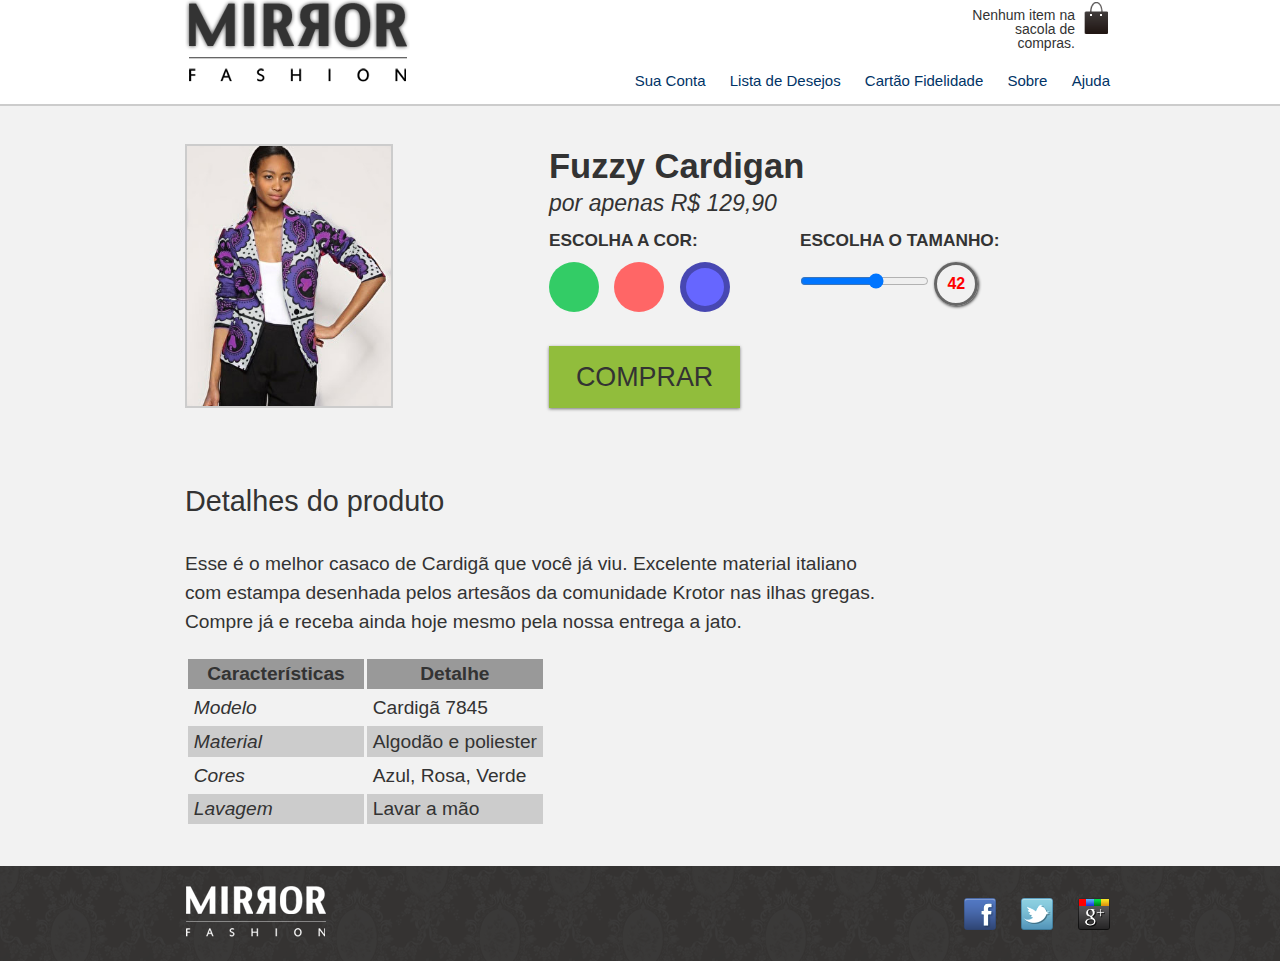
<file: produto.html>
<!DOCTYPE html>
<html>

<head>
    <meta charset="UTF-8">
    <title>Mirror Fashion</title>
    <link rel="stylesheet" href="css/bootstrap.css">
    <link rel="stylesheet" href="css/reset.css">
    <link rel="stylesheet" href="css/estilos.css">
    <link rel="stylesheet" href="css/produto.css">
</head>

<body>
    <header class="container">

        <h1><img src="img/logo.png" alt="Logo da Mirror Fashion"></h1>
        <p class="sacola">
            Nenhum item na sacola de compras.
        </p>

        <nav class="menu-opcoes">
            <ul>
                <li><a href="#"> Sua Conta</a></li>
                <li><a href="#"> Lista de Desejos</a></li>
                <li><a href="#"> Cartão Fidelidade</a></li>
                <li><a href="sobre.html"> Sobre</a></li>
                <li><a href="#"> Ajuda</a></li>
            </ul>
        </nav>
    </header>

    <div class="produto-back">
        <div class="container">
            <div class="produto">
                <h1>Fuzzy Cardigan</h1>
                <p>por apenas R$ 129,90</p>
                <form>
                    <fieldset class="cores">
                        <legend>Escolha a cor:</legend>
                        <input type="radio" name="cor" value="verde" id="verde" checked>
                        <label for="verde">
                            <img src="img/produtos/foto1-verde.png" alt="Produto na cor verde">
                        </label>
                        <input type="radio" name="cor" value="rosa" id="rosa" checked>
                        <label for="rosa">
                            <img src="img/produtos/foto1-rosa.png" alt="Produto na cor rosa">
                        </label>
                        <input type="radio" name="cor" value="azul" id="azul" checked>
                        <label for="azul">
                            <img src="img/produtos/foto1-azul.png" alt="Produto na cor azul">
                        </label>
                    </fieldset>

                    <fieldset class="tamanhos">
                        <legend>Escolha o tamanho:</legend>
                        <input type="range" min="36" max="46" value="42" step="2" name="tamanho" id="tamanho"
                                oninput="mostraTamanho.value=value" onchange="mostraTamanho.value=value">
                        <input type="text" id="mostraTamanho" value="42" disabled>
                    </fieldset>
                    <button class="comprar">Comprar</button>
                </form>
            </div>
            <div class="detalhes">
                <h2>Detalhes do produto</h2>
                <p>Esse é o melhor casaco de Cardigã que você já viu. Excelente material italiano com estampa desenhada
                    pelos artesãos da comunidade Krotor nas ilhas gregas. Compre já e receba ainda hoje mesmo pela
                    nossa entrega a jato.</p>

                <table>
                    <thead>
                        <tr>
                            <th>Características</th>
                            <th>Detalhe</th>
                        </tr>
                    </thead>
                    <tbody>
                        <tr>
                            <td>Modelo</td>
                            <td>Cardigã 7845</td>
                        </tr>
                        <tr>
                            <td>Material</td>
                            <td>Algodão e poliester</td>
                        </tr>
                        <tr>
                            <td>Cores</td>
                            <td>Azul, Rosa, Verde</td>
                        </tr>
                        <tr>
                            <td>Lavagem</td>
                            <td>Lavar a mão</td>
                        </tr>
                    </tbody>
                </table>
            </div>
        </div>
    </div>

    <footer>
        <div class="container">
            <img src="img/logo-rodape.png" alt="Logo da Mirror Fashion">
            <ul class="social">
                <li><a href="http://facebook.com/mirrorfashion">Facebook</a></li>
                <li><a href="http://twitter.com/mirrorfashion">Twitter</a></li>
                <li><a href="http://plus.google.com/mirrorfashion">Google+</a></li>
            </ul>
        </div>
    </footer>
</body>

</html>
</file>
<file: css/estilos.css>
.sacola{
    background-image: url(../img/sacola.png);
    background-repeat: no-repeat;
    background-position: top right;
    font-size: 14px;
    padding-right: 35px;
    padding-top: 8px;
    text-align: right;
    width: 140px;
    position: absolute;
    top: 0;
    right: 0;
}

.menu-opcoes{
    position: absolute;
    bottom: 0;
    right: 0;
}

.menu-opcoes ul{
    font-size: 15px;
    
}

.menu-opcoes a{
    color: #003366;
}

.menu-opcoes a:hover{
    color: #007DC6;
}

.menu-opcoes a:active{
    color: #7CFC00;
}

.menu-opcoes ul li{
    display: inline;
    margin-left: 20px;
}
            
body{
    color: #333333;
    font-family: "Lucida Sans Unicode", "Lucida Grande", sans-serif;
}

.container{
    margin: 0 auto;
    width: 940px;
}

header{
    position: relative;
}

.busca, .menu-departamentos{
    background-color: #dcdcdc;
    font-weight: bold;
    text-transform: uppercase;
    margin-right: 10px;
    width: 230px;
    float: left;
}

.busca h2, .busca form, .menu-departamentos h2{
    margin: 10px;
}

.menu-departamentos li{
    background-color: white;
    margin-bottom: 1px;
    padding: 5px 10px;
}

.menu-departamentos a{
    color: #333333;
    text-decoration: none;
}

.busca input[type=search]{
    width: 210px;
}

.menu-departamentos li ul{
    display: none;
}

.menu-departamentos li:hover ul {
    display: block;
}

.menu-departamentos ul ul li {
    background-color: #dcdcdc;
}

.menu-departamentos li li a:before{
    content: "- ";
}

.menu-departamentos{
    clear: left;
    margin-top: 10px;
    padding-bottom: 10px;
}

.destaque{
    margin-top: 10px;
}

.painel{
    margin: 10px 0;
    padding: 10px;
    width: 445px;
    border-radius: 4px;
    box-shadow: inset 1px 1px 4px #999;
}

.painel li{
    display: inline-block;
    vertical-align: top;
    width: 140px;
    margin: 2px;
    padding-bottom: 10px;
}

.painel li:hover{
    background-color: rgba(225, 225, 225, 0.8);
    box-shadow: 0 0 5px #333;
    transform: scale(1.2) rotate(-5deg);
    transition: 0.7s;
}

.novidades{
    float: left;
    background-color: #f5dcdc;
    background: linear-gradient(#F5DCDC, #BEBEF4);
}

.mais-vendidos{
    float: right;
    background-color: #dcdcf5;
    background: linear-gradient(#DCDCF5, #F4BEBE);
}

.painel h2{
    font-size: 24px;
    font-weight: bold;
    text-transform: uppercase;
    margin-bottom: 10px;
    text-shadow: 3px 3px 2px rgba(255, 255, 255, 0.8);
}

.painel a{
    color: #333333;
    font-size: 14px;
    text-align: center;
    text-decoration: none;
}

footer{
    background-image: url(../img/fundo-rodape.png);
    clear: both;
    padding: 20px 0;
}

footer .container{
    position: relative;
}


.social{
    position: absolute;
    top: 12px;
    right: 0;
}

.social li{
    float: left;
    margin-left: 25px;
}

.social a{
    /* tamanho da imagem */
    height: 32px;
    width: 32px;

    /*image replacement*/
    display: block;
    text-indent: -9999px;
}

.social a[href*= "facebook.com"]{
    background-image: url(../img/facebook.png);
}

.social a[href*= "twitter.com"]{
    background-image: url(../img/twitter.png);
}

.social a[href*= "plus.google.com"]{
    background-image: url(../img/googleplus.png);
}

.busca button{
    /* adicionando imagem*/
    background-image: url(../img/busca.png);
    background-repeat: no-repeat;
    border: none;

    /* tamanho da imagem*/
    width: 20px;
    height: 20px;

    /*imagem replacement*/
    text-indent: -9999px;
}

.busca{
    border-top-left-radius: 10px;
    border-top-right-radius: 10px;
}
</file>
<file: css/produto.css>
.cores{
    position: relative;
    padding-top: 90px;
}

.cores legend{
    position: absolute;
    top: 0;
    left: 0;
}

.cores label img{
    display: block;
    max-width: 100%;
    border: 2px solid #CCC;
}

.cores label::after{
    border: 6px solid rgba(0, 0, 0, 0);
    transition: 1s;
}

.cores label::after{
    content: '';
    display: block;
    border-radius: 50%;
    width: 50px;
    height: 50px;
    box-sizing: border-box;
    position: absolute;
    top: 30px;    
    cursor: pointer;
}

.cores label:hover::after{
    border: 6px solid rgba(0, 0, 0, 0.1);
}

.cores input:checked + label::after{
    border: 6px solid rgba(0, 0, 0, 0.3);
}

.cores input[type=radio]{
    display: none;
}

.cores input:not(:checked) + label img{
    display: none;
}

label[for=verde]::after{
    background-color: #33cc66;
    left: 0;
}

label[for=rosa]::after{
    background-color: #ff6666;
    left: 60px;
}

label[for=azul]::after{
    background-color: #6666FF;
    left: 120px;
}

.produto{
    color: #333;
    line-height: 1.3;
    margin-top: 2em;
}

.produto h1{
    font-size: 1.8em;
    font-weight: bold;
}

.produto p{
    font-size: 1.2em;
    font-style: italic;
    margin-bottom: lem;
}

.produto legend{
    display: block;
    font: bold 0.9em/2.5 Arial;
    text-transform: uppercase;
}

.produto-back{
    background-color: #F2F2F2;
    margin-top: 1em;
    border-top: 2px solid #CCC;
}

.comprar{
    background: #91BD3C;
    border: none;
    color: #333;
    font-size: 1.4em;
    text-transform: uppercase;
    box-shadow: 0 1px 3px #777;
    display: block;
    padding: 0.5em 1em;
    margin: 1em 0;
}

@media (min-width: 630px){
    .produto{
        /*a foto vai se posicionar absolutamente com relação a esse elemento, por isso preciso estar posicionado*/
        position: relative;
        /*deixar 40% de espaço em branco na esquerda para foto ocupar*/
        padding-left: 40%;
        font-size: 1.2em;
    }

    .cores{
        /*estava relativamente antes; reinicio para static para evitar que a foto se posicione com relação a mim*/
        position: static;
        /*zerando o padding-top que tinha antes e não preciso mais*/
        padding: 0;
    }

    .cores legend{
        /*estava absolute antes, para ter o mesmo comportamento no chrome e no firefox*/
        position: static;
    }

    .cores label img{
        /*imagem se posiciona absolutamente à esquerda com relação ao .produto*/
        position: absolute;
        top: 0;
        left: 0;
        max-width: 35%;
        max-height: 100%;
    }

    .cores label:after{
        /*as bolinhas coloridas tinham posição absoluta e não precisamos mais, basta flutuar uma do lado da outra*/
        position: static;
        float: left;
        margin-right: 10px;
    }

    fieldset{
        display: inline-block;
        vertical-align: top;
        margin: lem 0;
        min-width: 240px;
        width: 45%;
    }
}

.detalhes{
    padding: 2em 0;
}

.detalhes h2{
    font-size: 1.5em;
    line-height: 2;
}

.detalhes p{
    margin: 1em 0;
    font-size: 1em;
    line-height: 1.5;
    max-width: 36em;
}

@media (min-width: 500px){
    .detalhes{
        font-size: 1.2em;
    }
}

table{
    border-spacing: 0.2em;
    border-collapse: separate;
}

thead{
    background-color: #999;
}

thead th{
    font-weight: bold;
    padding: 0.3em 1em;
    text-align: center;
}

td{
    padding: 0.3em;
}

tr:nth-child(2n){
    background-color: #CCC;
}

td:first-child{
    font-style: italic;
}

input[type=text]{
    height: 44px;
    width: 44px;
    text-align: center;
    border: 3px solid #666;
    border-radius: 50%;
    box-shadow: 1px 1px 3px #333;
    color: red;
    font-weight: bold;
    font-size: 16px;

}
</file>
